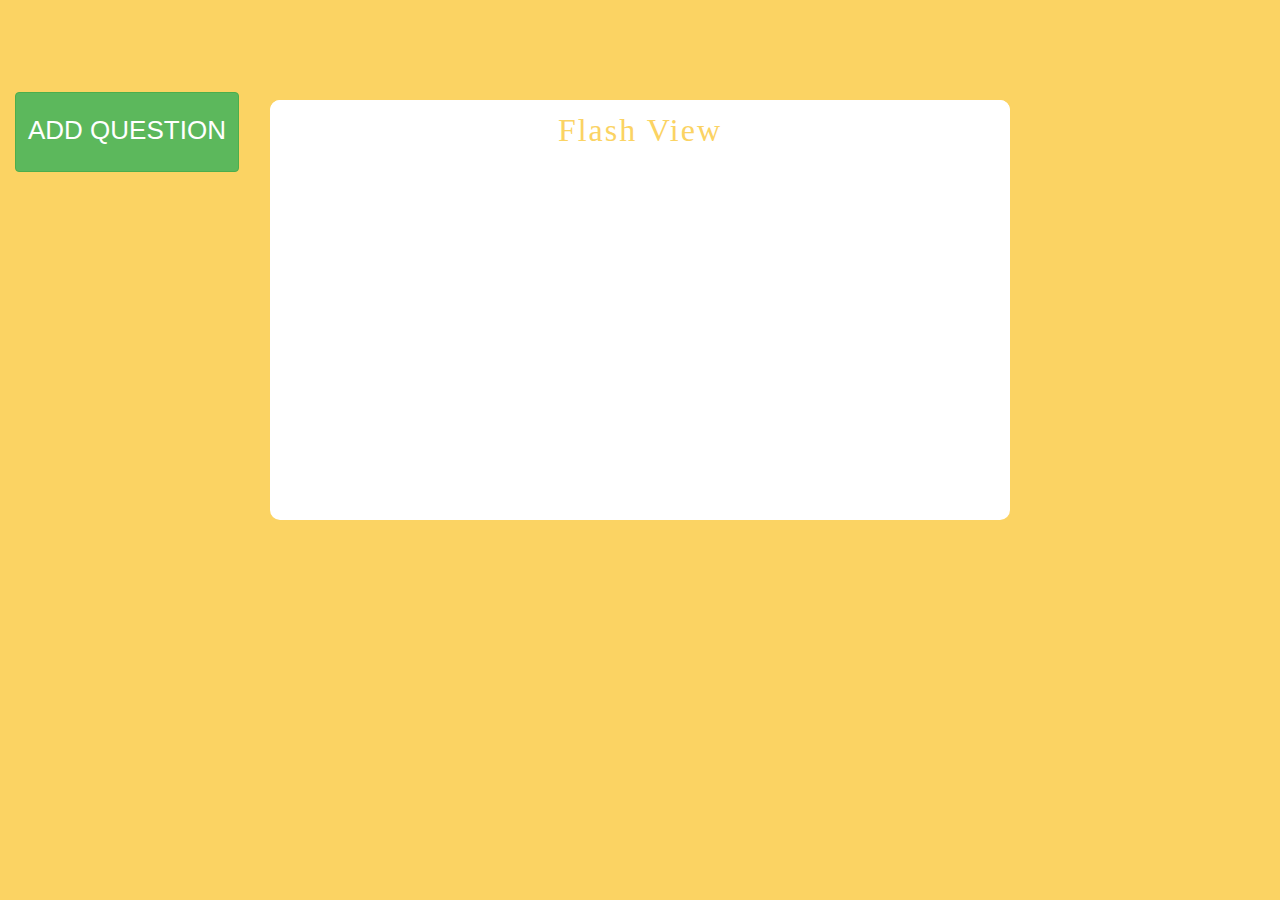
<file: index.html>
﻿<!DOCTYPE html>
<html xmlns="http://www.w3.org/1999/xhtml">
<head>
    <title>FlashCard Interview Prep</title>
    <link href="Content/bootstrap.min.css" rel="stylesheet" />
    <link href="style.css" rel="stylesheet" />
</head>
<body>
    <div id="left" class="col-md-2">
        <div onclick="flashview.addQ()" class="btn btn-success">ADD QUESTION</div>
    </div>
    <div class="col-md-8">
        <div id="card">
            <div id="title"><p>Flash View</p></div>
            <div id="body"></div>
        </div>
    </div>
    <script src="main.js"></script>
</body>
</html>
</file>
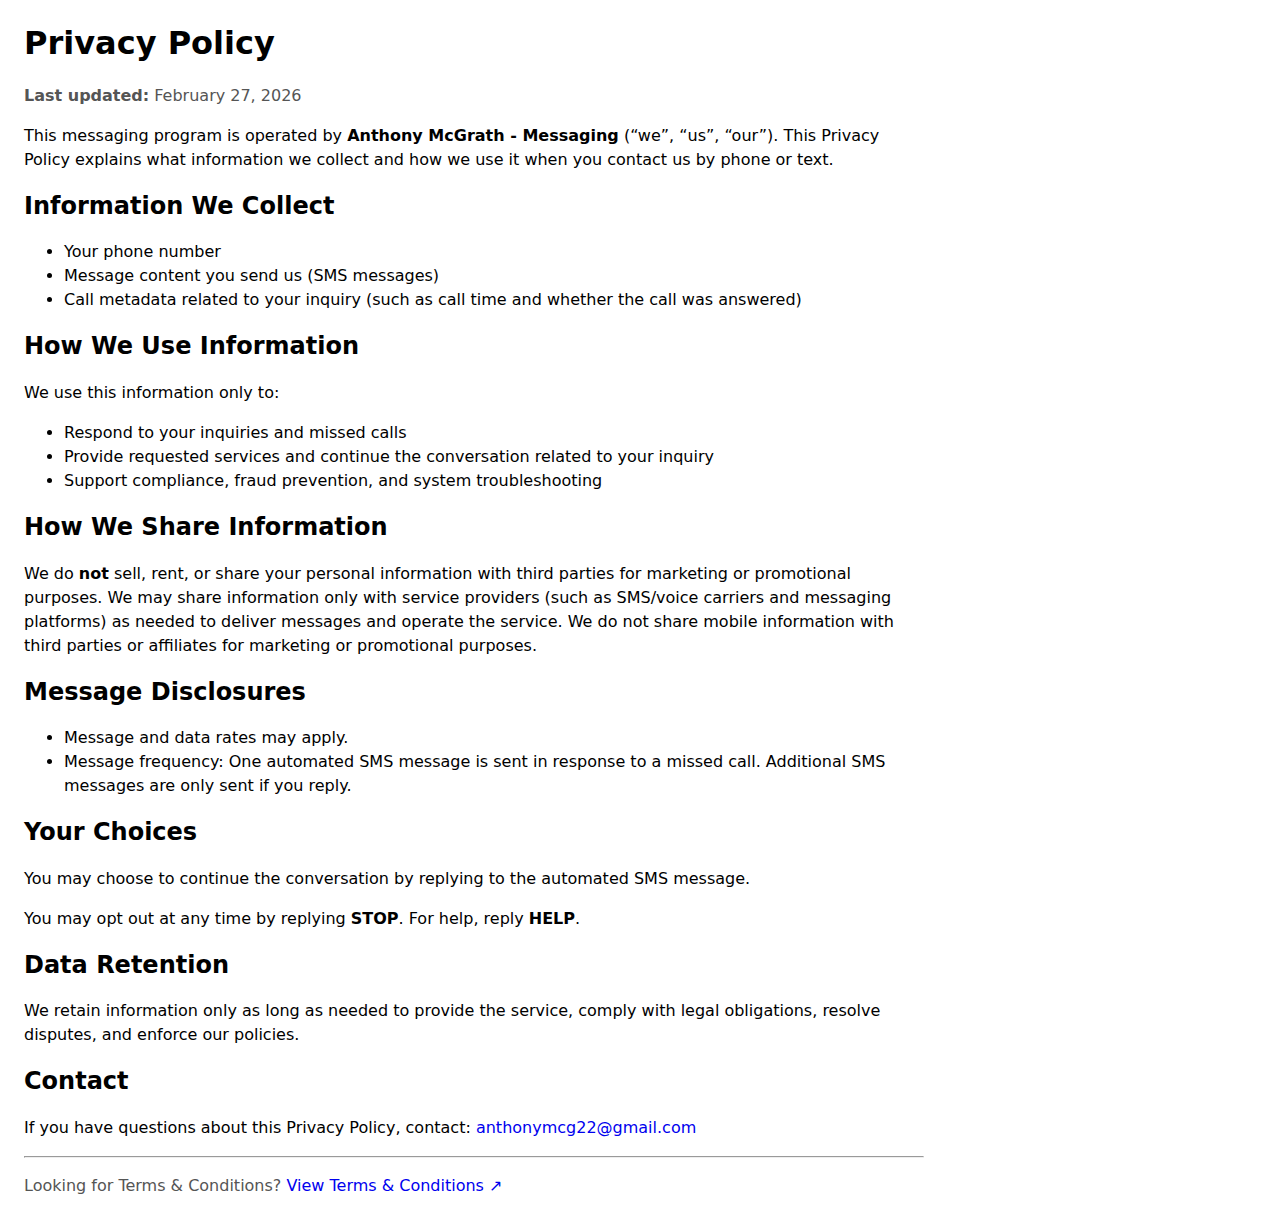
<file: privacy.html>
<!doctype html>
<html lang="en">
<head>
  <meta charset="utf-8" />
  <meta name="viewport" content="width=device-width, initial-scale=1" />
  <title>Privacy Policy</title>
  <style>
    body { font-family: system-ui, -apple-system, Segoe UI, Roboto, Arial, sans-serif; line-height: 1.5; margin: 24px; max-width: 900px; }
    h1, h2 { line-height: 1.2; }
    .muted { color: #555; }
    a { text-decoration: none; }
    a:hover { text-decoration: underline; }
  </style>
</head>
<body>
  <h1>Privacy Policy</h1>
  <p class="muted"><strong>Last updated:</strong> February 27, 2026</p>

  <p>
    This messaging program is operated by <strong>Anthony McGrath - Messaging</strong> (“we”, “us”, “our”).
    This Privacy Policy explains what information we collect and how we use it when you contact us by phone or text.
  </p>

  <h2>Information We Collect</h2>
  <ul>
    <li>Your phone number</li>
    <li>Message content you send us (SMS messages)</li>
    <li>Call metadata related to your inquiry (such as call time and whether the call was answered)</li>
  </ul>

  <h2>How We Use Information</h2>
  <p>We use this information only to:</p>
  <ul>
    <li>Respond to your inquiries and missed calls</li>
    <li>Provide requested services and continue the conversation related to your inquiry</li>
    <li>Support compliance, fraud prevention, and system troubleshooting</li>
  </ul>

  <h2>How We Share Information</h2>
  <p>
    We do <strong>not</strong> sell, rent, or share your personal information with third parties for marketing or promotional purposes.
    We may share information only with service providers (such as SMS/voice carriers and messaging platforms) as needed
    to deliver messages and operate the service. We do not share mobile information with third parties or affiliates for marketing or promotional purposes.
  </p>

  <h2>Message Disclosures</h2>
  <ul>
    <li>Message and data rates may apply.</li>
    <li>Message frequency: One automated SMS message is sent in response to a missed call. Additional SMS messages are only sent if you reply.</li>
  </ul>

  <h2>Your Choices</h2>
  <p>
    You may choose to continue the conversation by replying to the automated SMS message.
  </p>
  <p>
    You may opt out at any time by replying <strong>STOP</strong>.
    For help, reply <strong>HELP</strong>.
  </p>

  <h2>Data Retention</h2>
  <p>
    We retain information only as long as needed to provide the service, comply with legal obligations,
    resolve disputes, and enforce our policies.
  </p>

  <h2>Contact</h2>
  <p>
    If you have questions about this Privacy Policy, contact:
    <a href="mailto:anthonymcg22@gmail.com">anthonymcg22@gmail.com</a>
  </p>

  <hr />

  <p class="muted">
    Looking for Terms &amp; Conditions?
    <a href="/terms" target="_blank" rel="noopener noreferrer">View Terms &amp; Conditions <span aria-hidden="true">↗</span></a>
  </p>
</body>
</html>
</file>
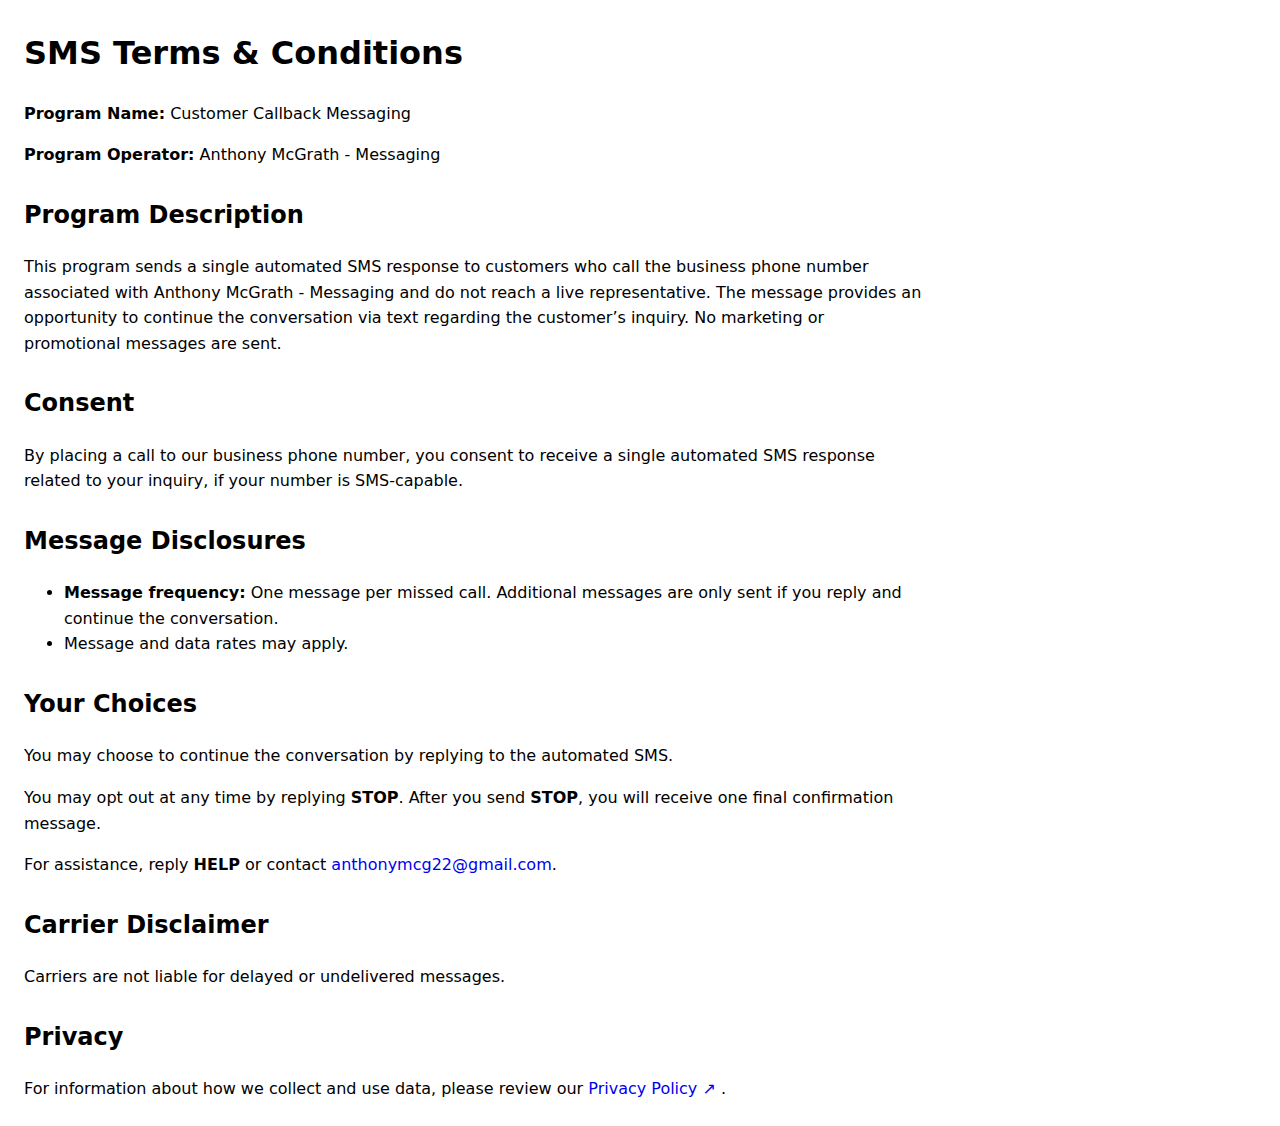
<file: terms.html>
<!doctype html>
<html lang="en">
<head>
  <meta charset="utf-8" />
  <meta name="viewport" content="width=device-width, initial-scale=1" />
  <title>SMS Terms & Conditions</title>
  <style>
    body { font-family: system-ui, -apple-system, Segoe UI, Roboto, Arial, sans-serif; line-height: 1.6; margin: 24px; max-width: 900px; }
    h1, h2 { margin-top: 28px; }
    ul { margin-top: 8px; }
    a { text-decoration: none; }
    a:hover { text-decoration: underline; }
  </style>
</head>
<body>

<h1>SMS Terms & Conditions</h1>

<p><strong>Program Name:</strong> Customer Callback Messaging</p>
<p><strong>Program Operator:</strong> Anthony McGrath - Messaging</p>

<h2>Program Description</h2>
<p>
This program sends a single automated SMS response to customers who call the business phone number associated with Anthony McGrath - Messaging and do not reach a live representative. The message provides an opportunity to continue the conversation via text regarding the customer’s inquiry. No marketing or promotional messages are sent.
</p>

<h2>Consent</h2>
<p>
By placing a call to our business phone number, you consent to receive a single automated SMS response related to your inquiry, if your number is SMS-capable.
</p>

<h2>Message Disclosures</h2>
<ul>
  <li><strong>Message frequency:</strong> One message per missed call. Additional messages are only sent if you reply and continue the conversation.</li>
  <li>Message and data rates may apply.</li>
</ul>

<h2>Your Choices</h2>
<p>
You may choose to continue the conversation by replying to the automated SMS.
</p>
<p>
You may opt out at any time by replying <strong>STOP</strong>. After you send <strong>STOP</strong>, you will receive one final confirmation message.
</p>
<p>
For assistance, reply <strong>HELP</strong> or contact 
<a href="mailto:anthonymcg22@gmail.com">anthonymcg22@gmail.com</a>.
</p>

<h2>Carrier Disclaimer</h2>
<p>
Carriers are not liable for delayed or undelivered messages.
</p>

<h2>Privacy</h2>
<p>
For information about how we collect and use data, please review our 
<a href="/privacy" target="_blank" rel="noopener noreferrer">
Privacy Policy <span aria-hidden="true">↗</span>
</a>.
</p>

</body>
</html>
</file>
<file: style.css>
﻿body {
    background-color: #fbd363;
}
#card {                        /*Styling the white card home page*/
    background-color: white;
    min-height: 420px; 
    width: 90%;
    border-radius: 10px;
    margin: 100px auto;
}
#title {                   /*Styling the title Flashview at top of page*/
    position: relative;
    width: 100%;
    height: 60px;
    background-color: white;
    color: #fbd363;
    font-size: 32px;
    font-family: Impact;
    letter-spacing: 2px;
    text-align: center;
    border-radius: 10px;
}
#title p{                 /*Makes title line height bigger*/
    line-height: 60px;
}
input, textarea {                          /*adds space to input fields*/
    display: block;
    margin: 16px auto 2px;
}
#body{  
    text-align: center;
}
table {                       /*keeps td cells aligned to the left*/
    text-align: left;
}
.btn {                     /*spaces out buttons*/
    margin: 10px 5px;
}
td:nth-child(2) span {     /*changes cursor for only 2nd td cell (question)*/
    cursor: pointer;
}
td:nth-child(2) span:hover {   /* adds underline when hovered over question td cell*/
    text-decoration: underline;
}
td:first-child {
    width: 25%;
}
td:nth-child(2) {
    width: 45%;
}
td:nth-child(3) {
    width: 15%;
}
td:nth-child(4) {
    width: 15%;
}
table .btn {
    margin: 0;
}
#left .btn {
    text-align: center;
    min-width: 210px;
    line-height: 63px;
    margin: 50% auto;
    font-size: 26px;
    height: 80px;
}
</file>
